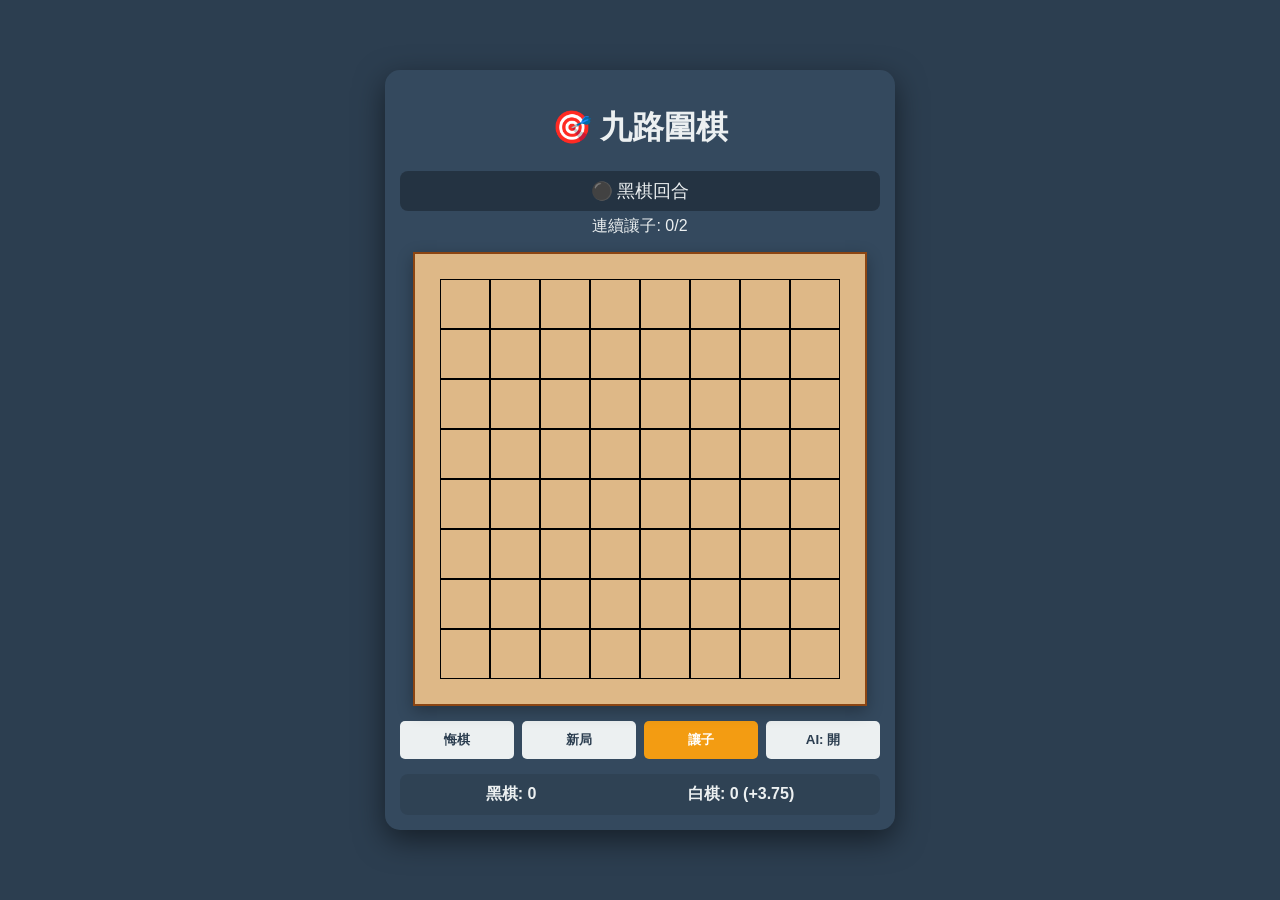
<file: index.html>
<!DOCTYPE html>
<html lang="zh-TW">
<head>
    <meta charset="UTF-8">
    <meta name="viewport" content="width=device-width, initial-scale=1.0">
    <title>1115079-FinalTerm</title>
    <link rel="stylesheet" href="style.css">
</head>
<body>
    <div class="game-container">
        <h1>🎯 九路圍棋</h1>
        <div class="status-box">
            <div class="status" id="status">⚫黑棋先手</div>
            <div id="passInfo">連續讓子: <span id="passCount">0</span>/2</div>
        </div>

        <div class="board-wrapper">
            <div id="board-grid" class="grid-layer"></div>
            <div id="board" class="piece-layer"></div>
        </div>

        <div class="controls">
            <button onclick="game.undoMove()" id="undoBtn">悔棋</button>
            <button onclick="newGame()">新局</button>
            <button class="pass-btn" onclick="game.pass()" id="passBtn">讓子</button>
            <button onclick="toggleAI()" id="aiBtn">AI: 開</button>
        </div>

        <div class="score">
            <div class="black-score">黑棋: <span id="blackScore">0</span></div>
            <div class="white-score">白棋: <span id="whiteScore">0</span> (+3.75)</div>
        </div>
    </div>
    <script src="script.js"></script>
</body>
</html>
</file>
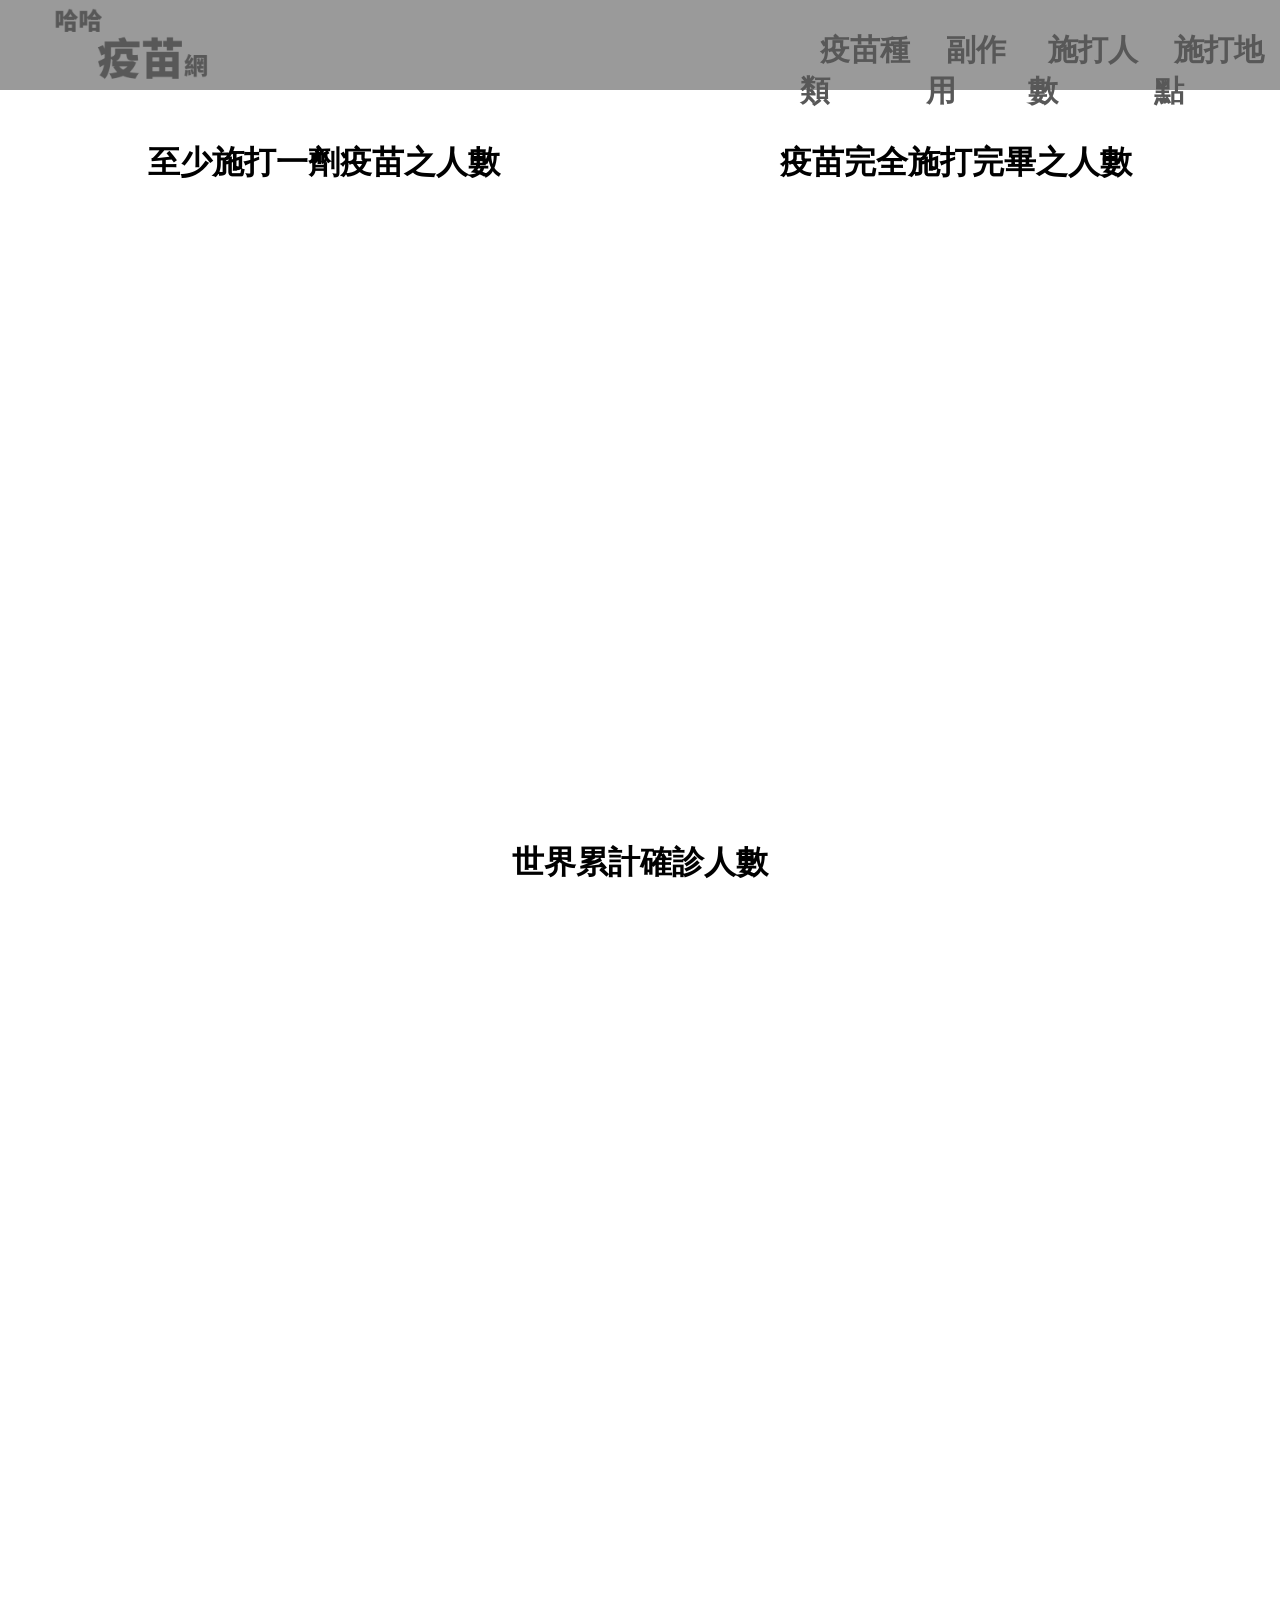
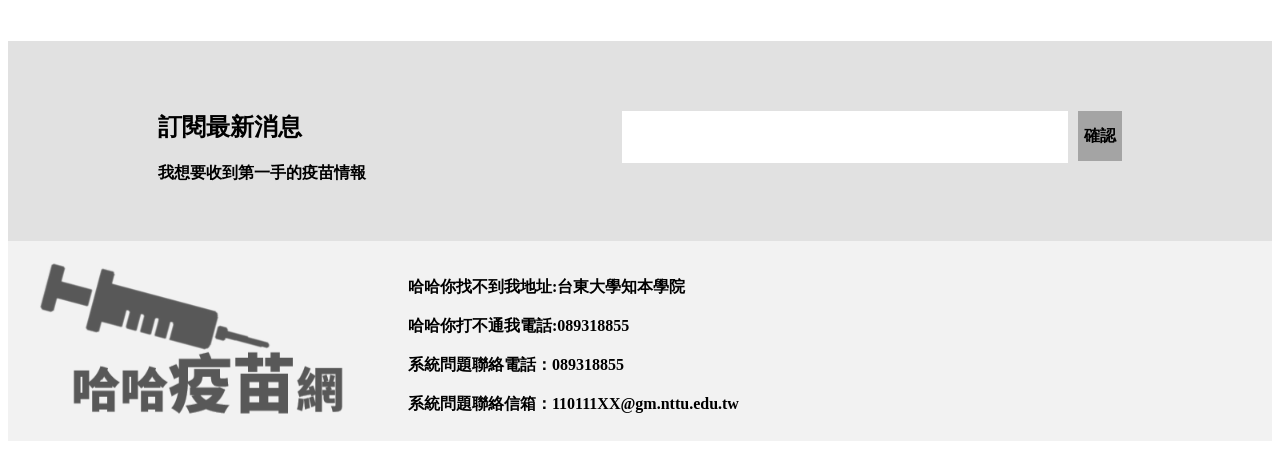
<file: amount.html>
<!DOCTYPE html>
<html lang="zh-Hant-TW">
	<head>
		<title>施打人數</title>
		<meta charset="utf-8">
		<link rel="icon" href="vaccine.ico" type="image/x-icon" />
		<script>
			function subscribe()
			{
				alert("已成功訂閱最新消息~");
			}
		</script>
		<style>
			.header
			{
				width:100%;
				height:90px;
				top:0;
				left:0;
				right:0;
				position:fixed;
  				z-index:1;
				background-color:#9A9A9A;
				display:flex;
				flex-direction:row;	 
			}
			.header img
			{
				margin-left:50px;
			}
			.button ul
			{
				font-size:30px;
				font-family: Microsoft JhengHei;
				font-weight:bold;
				list-style:none;
				margin-left:550px;
				display:flex;
				flex-direction: row;
			}
			.button a
			{
				color:#585858;
				text-decoration: none;
				margin-right:20px;
				margin-left:20px;	 
			}
			.button ul li a:hover
			{
				color:#FFE557; 
			}
			.container
			{
				width:100%;
				max-width: 1300px;
				height:700px;
				margin:auto;
				margin-top: 120px;
				display: flex;
				font-family: Microsoft JhengHei;
				font-weight:bold;
				text-align: center;
			}
			.one
			{
				width:100%;
				heigth:auto;
				flex-direction: row;
			}
			.many
			{
				width:100%;
				heigth:auto;
				flex-direction: row;
			}
			.container2
			{
				width:100%;
				max-width: 1300px;
				height:700px;
				margin:auto;
				font-family: Microsoft JhengHei;
				font-weight:bold;
				text-align: center;
			}
			.subscribe-container
			{
				width:100%;
				height:200px;
				margin-top:100px;
				background-color:#E1E1E1;
				position:relative;
				display: flex;
			}
			.subscribe-text
			{
				width:500px;
				height:100px;
				top:50px;
				left:150px;
				background-color:#E1E1E1;
				position:absolute;
			}
			.subscribe-text h2
			{
				font-family: Microsoft JhengHei;
				font-weight:bold;
				color:#000;
			}
			.subscribe-text p
			{
				font-family: Microsoft JhengHei;
				font-weight:bold;
				color:#000;
			}
			.subscribe-input
			{
				width:500px;
				height:50px;
				top:70px;
				right:150px;
				position:absolute;
				display:flex;
				flex-direction: row;
			}
			.subscribe-input input
			{
				width: 500px;
				height: 50px;
				font-family: Microsoft JhengHei;
				font-weight:bold;
				font-size: 25px;
				text-align: center;
				border:hidden;
			}
			.subscribe-js
			{
				width: 50px;
				height: 50px;
				line-height: 50px;
				text-align: center;
				color: #000;
				background-color:#A4A4A4;
				font-family: Microsoft JhengHei;
				font-weight:bold;
				margin-left: 10px;
				display: block;
				cursor: pointer;
				transition: all .3s linear;
			}
			.subscribe-js:hover
			{
    			background-color: #000;
    			color: #fff;
			}
			.subscribe-facebook
			{
				width:500px;
				height:35px;
				margin-left: 60%;
				margin-top: 9%;
				z-index: 2;
			}
			.subscribe-facebook iframe
			{
				width:500px;
				height:35px;
			}
			.footer
			{
				width:100%;
				height:200px;
				background-color:#F2F2F2;
				position:relative;
				display:flex;
				flex-direction:row;
			}
			.footer img
			{
				margin-top:20px;
				margin-left:20px;
			}
			.footer-text
			{
				width:800px;
				height:150px;
				top:20px;
				left:400px;
				background-color:#F2F2F2;
				position:absolute;			
			}
			.footer-text p
			{
				font-family: Microsoft JhengHei;
				font-weight:bold;
				color:#000;
			}
		</style>
	</head>

	<body>
	<div class="header">
		<a href="index.html">
			<img src="logo.png" alt="HTML5 Icon" width="auto" height="90px">
		</a>
		<div class="button">
			<ul>
				<li><a href="vaccine_type.html">疫苗種類</a></li>
				<li><a href="side_effects.html">副作用</a></li>
				<li><a href="amount.html">施打人數</a></li>
				<li><a href="location.html">施打地點</a></li>
			</ul>
		</div>
	</div>
	<div class="container">
		<div class="one">
			<h1>至少施打一劑疫苗之人數</h1>
			<iframe src="https://ourworldindata.org/grapher/people-vaccinated-covid?tab=map" 
					loading="lazy" 
					style="width: 100%; height: 600px; border: 0px none;">
			</iframe>
		</div>
		<div class="many">
			<h1>疫苗完全施打完畢之人數</h1>
			<iframe src="https://ourworldindata.org/grapher/people-fully-vaccinated-covid?tab=map&time=2021-12-04" 
					loading="lazy" 
					style="width: 100%; height: 600px; border: 0px none;">
			</iframe>
		</div>
	</div>
	<div class="container2">
		<h1>世界累計確診人數</h1>
		<iframe src="https://ourworldindata.org/explorers/coronavirus-data-explorer?
					tab=map&zoomToSelection=true&time=2021-12-04&facet=none&hideControls=true&Metric=Confirmed+cases&Interval=Cumulative&Relative+to+Population=false&Align+outbreaks=false&country=~OWID_WRL" 
				loading="lazy"
				style="width: 100%; height: 600px; border: 0px none;">
		</iframe>
	</div>
	<div class="subscribe-container">
		<div class="subscribe-text">
			<h2>訂閱最新消息</h2>
			<p>我想要收到第一手的疫苗情報</p>
		</div>
		<div class="subscribe-input">
			<input type="text" name="輸入你的信箱">
			<div class="subscribe-js" onclick="subscribe()">確認</div>
		</div>
		<div class="subscribe-facebook">
			<iframe src="https://www.facebook.com/plugins/like.php?
						 href=http%3A%2F%2Falgo.nttu.edu.tw%2F1101ITWWW%2F11011129%2Findex.html
						 &width=450&layout=standard&action=like&size=large&share=true&height=35&appId" 
					style="border:none;overflow:hidden" 
					scrolling="no" 
					frameborder="0" 
					allowfullscreen="true" 
					allow="autoplay; clipboard-write; encrypted-media; picture-in-picture; web-share">
			</iframe>
		</div>
	</div>
	<div class="footer">
		<img src="bottomlogo.png" alt="bottomlogo" width="auto" height="160px">
		<div class="footer-text">
			<p> 哈哈你找不到我地址:台東大學知本學院<br><br>
				哈哈你打不通我電話:089318855<br><br>
				系統問題聯絡電話：089318855<br><br>
				系統問題聯絡信箱：110111XX@gm.nttu.edu.tw
			</p>
		</div>
	</div>
	</body>
</html>
</file>
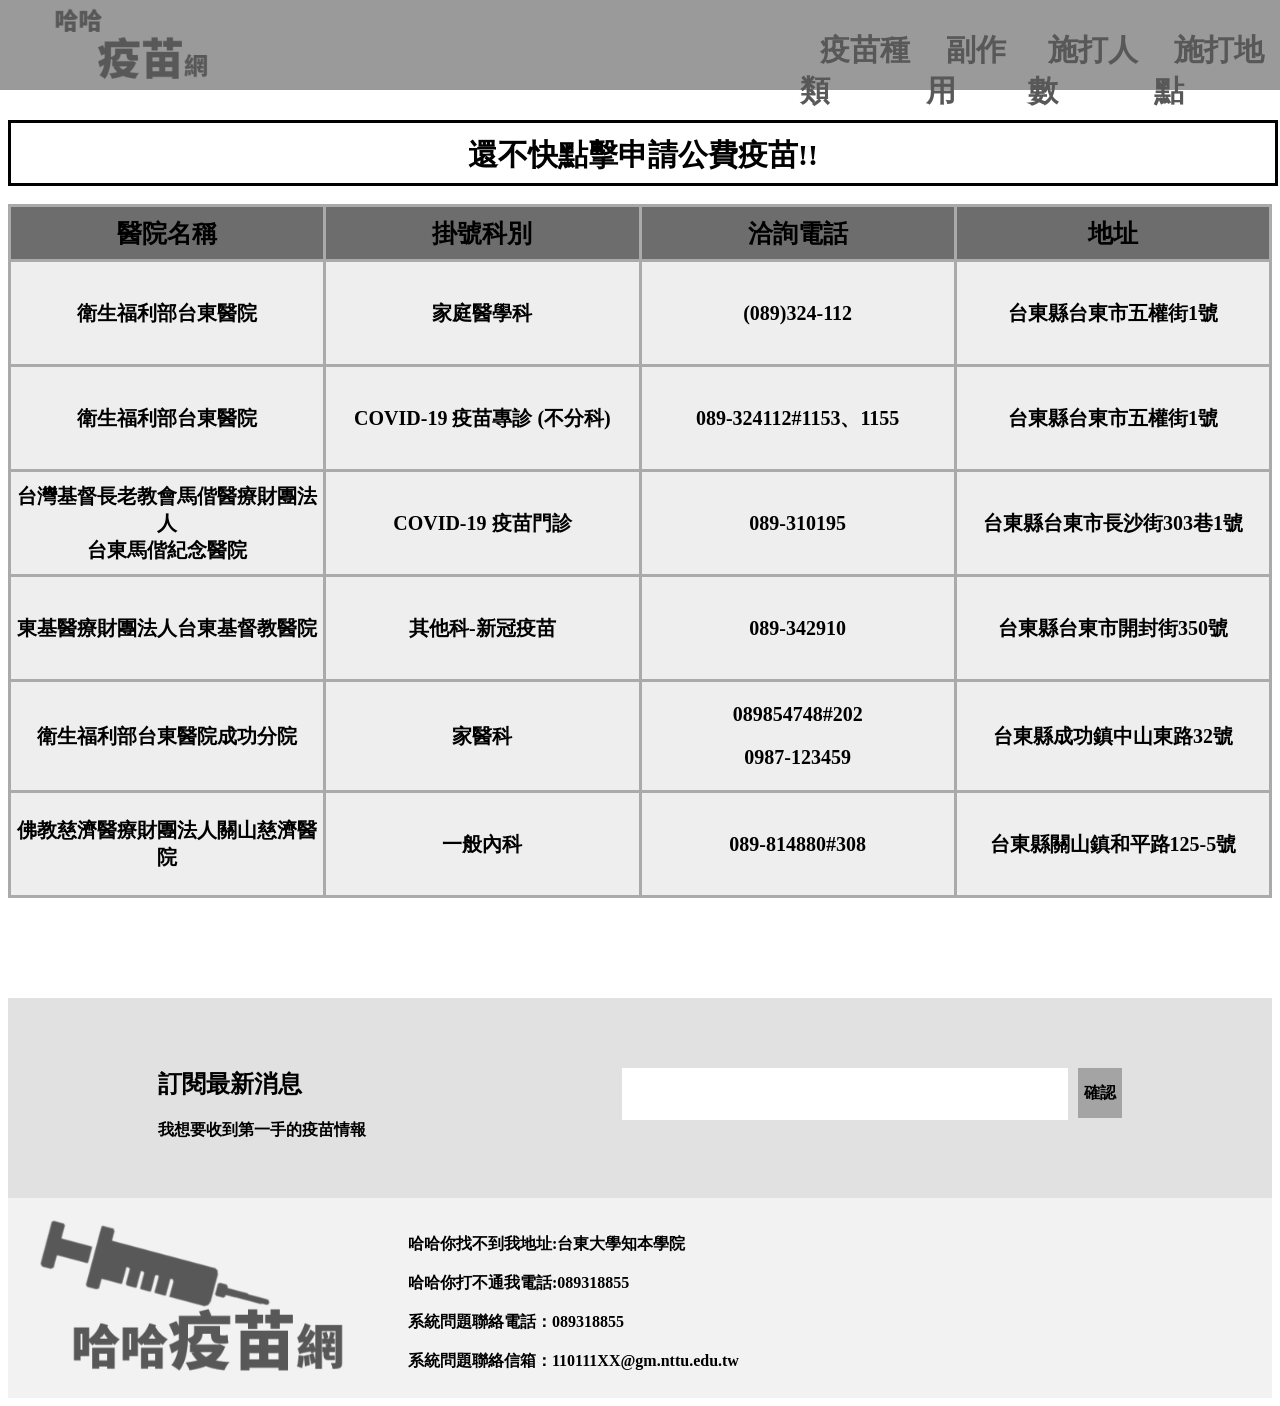
<file: location.html>
<!DOCTYPE html>
<html lang="zh-Hant-TW">
	<head>
		<title>施打地點</title>
		<meta charset="utf-8">
		<link rel="icon" href="vaccine.ico" type="image/x-icon" />
		<script>
			function subscribe()
			{
				alert("已成功訂閱最新消息~");
			}
		</script>
		<style>
			.header
			{
				width:100%;
				height:90px;
				top:0;
				left:0;
				right:0;
				position:fixed;
  				z-index:2;
				background-color:#9A9A9A;
				display:flex;
				flex-direction:row;	 
			}
			.header img
			{
				margin-left:50px;
			}
			.button ul
			{
				font-size:30px;
				font-family: Microsoft JhengHei;
				font-weight:bold;
				list-style:none;
				margin-left:550px;
				display:flex;
				flex-direction: row;
			}
			.button a
			{
				color:#585858;
				text-decoration: none;
				margin-right:20px;
				margin-left:20px;	 
			}
			.button ul li a:hover
			{
				color:#FFE557; 
			}
			.container
			{
				width:100%;
				max-width: 1350px;
				margin:auto;
				margin-top: 120px;
				align: center;
			}
			.go_vaccine
			{
				width: 100%;
				height: 60px;
				display: block;
				text-align: center;
				cursor: pointer;
				color: #000;
				background-color: transparent;
				border: 3px solid #000;
				position: relative;
				transition: all .3s linear;
				line-height: 3px;
			}
			.go_vaccine p
			{
				font-size: 30px;
				font-family: Microsoft JhengHei;
				font-weight:bold;
			}
			.go_vaccine > p
			{
				position: relative;
				z-index: 1;
			}
			.go_vaccine::before
			{
				width: 0%;
				height: 100%;
				top: 0;
				left: 0;
				transition: all .3s ease;
				background-color: #000;
				content: "";
				display: block;
				position: absolute;
			}
			.go_vaccine:hover
			{
				color: #fff;
			}
			.go_vaccine:hover::before
			{
				width: 100%;
			}
			a
			{
				text-decoration: none;
			}
			table.table 
			{
				width: 100%;
				height: 600px;
				background-color: #EEEEEE;
				font-family: Microsoft JhengHei;
				font-weight:bold;
				text-align: left;
				font-size:20px;
				border-collapse: collapse;
			}
			table.table th
			{
				width:250px;
				height:50px;
				font-size:25px;
				text-align: center;
				border: 3px solid #AAAAAA;
				background-color: #6D6D6D;
			}
			table.table td
			{
				height:100px;
				border: 3px solid #AAAAAA;
				text-align: center;
			}
			table.table td a
			{
				color:black; 
			}
			table.table td a:hover
			{
				color:#B0B0B0; 
			}
			.subscribe-container
			{
				width:100%;
				height:200px;
				margin-top:100px;
				background-color:#E1E1E1;
				position:relative;
				display: flex;
			}
			.subscribe-text
			{
				width:500px;
				height:100px;
				top:50px;
				left:150px;
				background-color:#E1E1E1;
				position:absolute;
			}
			.subscribe-text h2
			{
				font-family: Microsoft JhengHei;
				font-weight:bold;
				color:#000;
			}
			.subscribe-text p
			{
				font-family: Microsoft JhengHei;
				font-weight:bold;
				color:#000;
			}
			.subscribe-input
			{
				width:500px;
				height:50px;
				top:70px;
				right:150px;
				position:absolute;
				display:flex;
				flex-direction: row;
			}
			.subscribe-input input
			{
				width: 500px;
				height: 50px;
				font-family: Microsoft JhengHei;
				font-weight:bold;
				font-size: 25px;
				text-align: center;
				border:hidden;
			}
			.subscribe-js
			{
				width: 50px;
				height: 50px;
				line-height: 50px;
				text-align: center;
				color: #000;
				background-color:#A4A4A4;
				font-family: Microsoft JhengHei;
				font-weight:bold;
				margin-left: 10px;
				display: block;
				cursor: pointer;
				transition: all .3s linear;
			}
			.subscribe-js:hover
			{
    			background-color: #000;
    			color: #fff;
			}
			.subscribe-facebook
			{
				width:500px;
				height:35px;
				margin-left: 60%;
				margin-top: 9%;
				z-index: 2;
			}
			.subscribe-facebook iframe
			{
				width:500px;
				height:35px;
			}
			.footer
			{
				width:100%;
				height:200px;
				background-color:#F2F2F2;
				position:relative;
				display:flex;
				flex-direction:row;
			}
			.footer img
			{
				margin-top:20px;
				margin-left:20px;
			}
			.footer-text
			{
				width:800px;
				height:150px;
				top:20px;
				left:400px;
				background-color:#F2F2F2;
				position:absolute;			
			}
			.footer-text p
			{
				font-family: Microsoft JhengHei;
				font-weight:bold;
				color:#000;
			}
		</style>
	</head>
	<body>
	<div class="header">
		<a href="index.html">
			<img src="logo.png" alt="HTML5 Icon" width="auto" height="90px">
		</a>
		<div class="button">
			<ul>
				<li><a href="vaccine_type.html">疫苗種類</a></li>
				<li><a href="side_effects.html">副作用</a></li>
				<li><a href="amount.html">施打人數</a></li>
				<li><a href="location.html">施打地點</a></li>
			</ul>
		</div>
	</div>
	<div class="container">
		<a href="https://1922.gov.tw/" target="_blank">
			<div class="go_vaccine">
				<p>還不快點擊申請公費疫苗!!</p>
			</div>
		</a>
		<br>
		<table class="table" align="center">
			<thead>
				<tr>
					<th>醫院名稱</th>
					<th>掛號科別</th>
					<th>洽詢電話</th>
					<th>地址</th>
				</tr>
			</thead>
			<tbody>
				<tr>
					<td><a href="https://www.tait.mohw.gov.tw/" target="_blank">衛生福利部台東醫院</a></td>
					<td>
						<table>
							<tbody>
								<tr>
									<p>家庭醫學科</p>
								</tr>
							</tbody>
						</table>
					</td>
					<td>(089)324-112</td>
					<td>台東縣台東市五權街1號</td>
				</tr>
				<tr>
					<td><a href="https://www.tait.mohw.gov.tw/" target="_blank">衛生福利部台東醫院</a></td>
					<td>COVID-19 疫苗專診 (不分科)</td>
					<td>089-324112#1153、1155</td>
					<td>台東縣台東市五權街1號</td>
				</tr>
				<tr>
					<td>
						<a href="http://ttw3.mmh.org.tw/" target="_blank">台灣基督長老教會馬偕醫療財團法人<br>
							台東馬偕紀念醫院</a>
					</td>
					<td>COVID-19 疫苗門診</td>
					<td>089-310195</td>
					<td>台東縣台東市長沙街303巷1號</td>
				</tr>
				<tr>
					<td><a href="https://www.tch.org.tw/TchWeb/" target="_blank">東基醫療財團法人台東基督教醫院</a></td>
					<td>其他科-新冠疫苗</td>
					<td>
						<table>
							<tbody>
								<tr>
									<p>089-342910</p>
								</tr>
							</tbody>
						</table>
					</td>
				<td>台東縣台東市開封街350號</td>
				</tr>
				<tr>
					<td><a href="https://www.tait.mohw.gov.tw/ck/index.php" target="_blank">衛生福利部台東醫院成功分院</a></td>
					<td>家醫科</td>
					<td>
						<table>
							<tbody>
								<tr>
									<p>089854748#202</p>
									<p>0987-123459</p>
								</tr>
							</tbody>
						</table>
					</td>
					<td>台東縣成功鎮中山東路32號</td>
				</tr>
				<tr>
					<td><a href="http://kuanshan.tzuchi.com.tw/" target="_blank">佛教慈濟醫療財團法人關山慈濟醫院</a></td>
					<td>一般內科</td>
					<td>089-814880#308</td>
					<td>台東縣關山鎮和平路125-5號</td>
				</tr>
			</tbody>
		</table>
	</div>		
	<div class="subscribe-container">
		<div class="subscribe-text">
			<h2>訂閱最新消息</h2>
			<p>我想要收到第一手的疫苗情報</p>
		</div>
		<div class="subscribe-input">
			<input type="text" name="輸入你的信箱" >
			<div class="subscribe-js" onclick="subscribe()">確認</div>
		</div>
		<div class="subscribe-facebook">
			<iframe src="https://www.facebook.com/plugins/like.php?
						 href=http%3A%2F%2Falgo.nttu.edu.tw%2F1101ITWWW%2F11011129%2Findex.html
						 &width=450&layout=standard&action=like&size=large&share=true&height=35&appId" 
					style="border:none;overflow:hidden" 
					scrolling="no" 
					frameborder="0" 
					allowfullscreen="true" 
					allow="autoplay; clipboard-write; encrypted-media; picture-in-picture; web-share">
			</iframe>
		</div>
	</div>
	<div class="footer">
		<img src="bottomlogo.png" alt="bottomlogo" width="auto" height="160px">
		<div class="footer-text">
			<p> 哈哈你找不到我地址:台東大學知本學院<br><br>
				哈哈你打不通我電話:089318855<br><br>
				系統問題聯絡電話：089318855<br><br>
				系統問題聯絡信箱：110111XX@gm.nttu.edu.tw
			</p>
		</div>
	</div>
	</body>
</html>
</file>
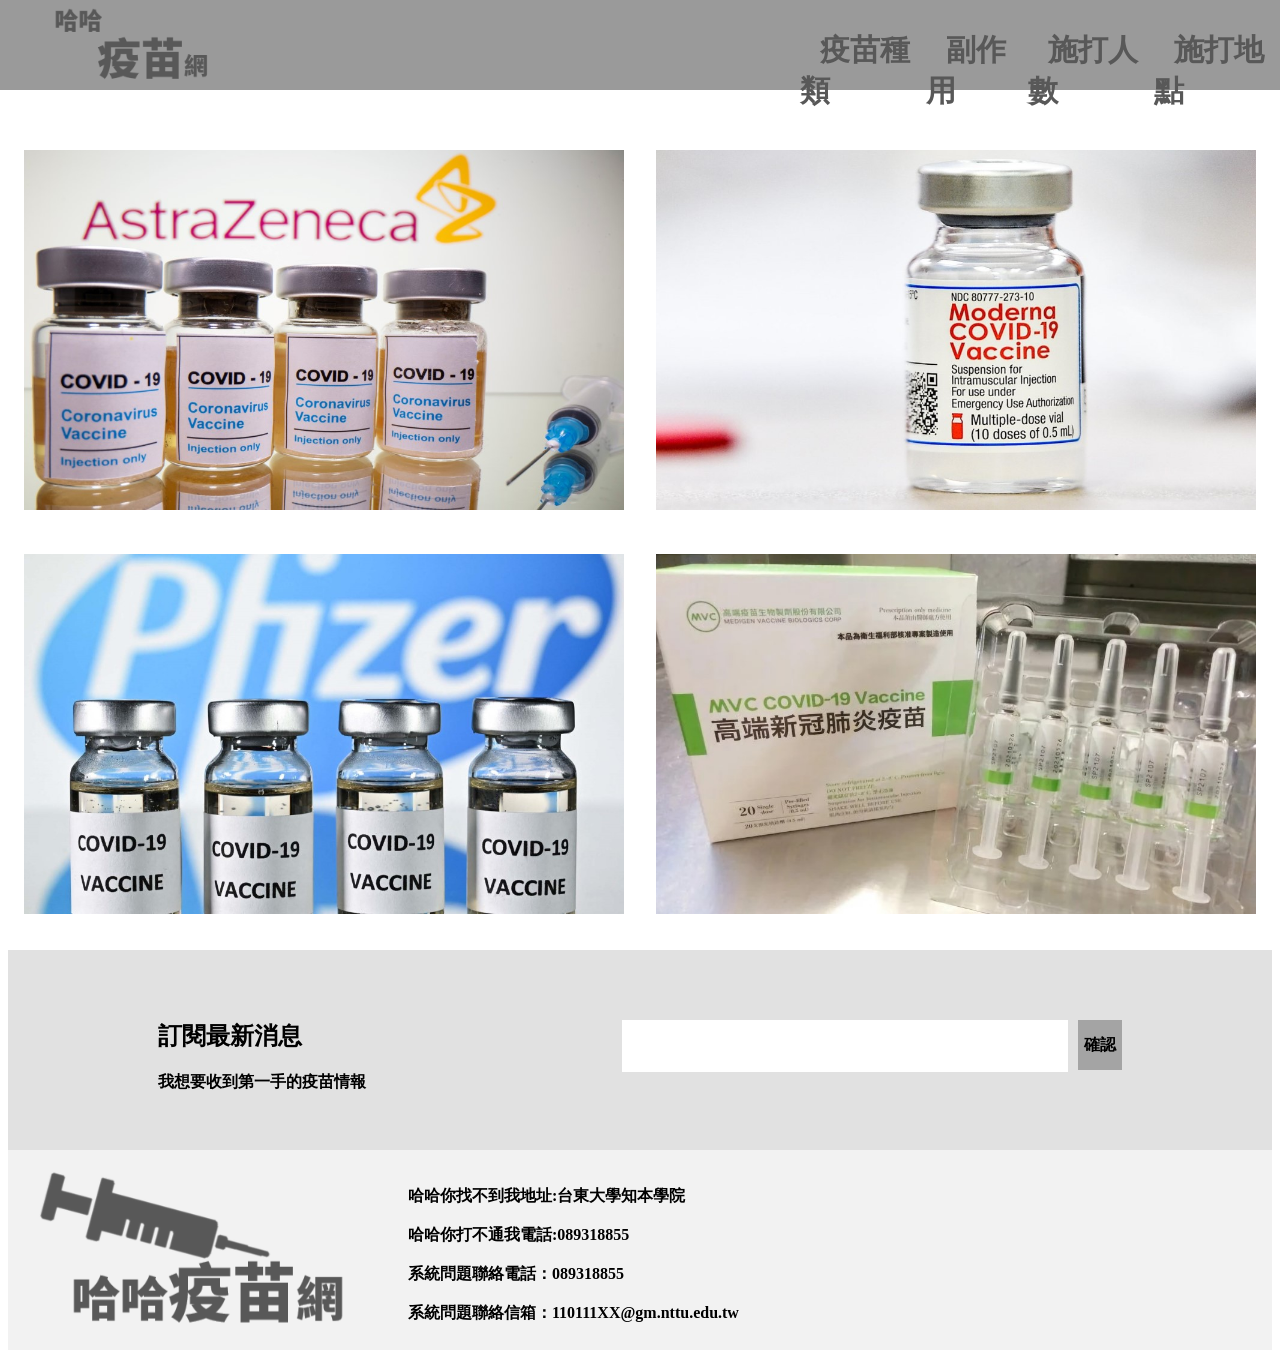
<file: side_effects.html>
<!DOCTYPE html>
<html lang="zh-Hant-TW">
	<head>
		<title>副作用</title>
		<meta charset="utf-8">
		<link rel="icon" href="vaccine.ico" type="image/x-icon" />
		<script>
			function subscribe()
			{
				alert("已成功訂閱最新消息~");
			}
		</script>
		<style>
			.header
			{
				width:100%;
				height:90px;
				top:0;
				left:0;
				right:0;
				position:fixed;
  				z-index:1;
				background-color:#9A9A9A;
				display:flex;
				flex-direction:row;	 
			}
			.header img
			{
				margin-left:50px;
			}
			.button ul
			{
				font-size:30px;
				font-family: Microsoft JhengHei;
				font-weight:bold;
				list-style:none;
				margin-left:550px;
				display:flex;
				flex-direction: row;
			}
			.button a
			{
				color:#585858;
				text-decoration: none;
				margin-right:20px;
				margin-left:20px;	 
			}
			.button ul li a:hover
			{
				color:#FFE557; 
			}
			.container
			{
				width:100%;
				max-width: 1300px;
				height:700px;
				margin:auto;
				margin-top: 150px;
				display: flex;
			}
			.picture1
			{
				width:600px;
				height:800px;
				font-family: Microsoft JhengHei;
				font-weight:bold;
				margin:auto;
				overflow: hidden;
			}
			.picture1 img
			{
				margin-bottom: 40px;
			}
			.picture1 a img:hover
			{
				transform: scale(1.1);
				transition: all 0.5s ease-out;
			}
			.picture2
			{
				width:600px;
				height:800px;
				font-family: Microsoft JhengHei;
				font-weight:bold;
				margin:auto;
				overflow: hidden;
			}
			.picture2 img
			{
				margin-bottom: 40px;
			}
			.picture2 a img:hover
			{
				transform: scale(1.1);
				transition: all 0.5s ease-out;
			}
			.subscribe-container
			{
				width:100%;
				height:200px;
				margin-top:100px;
				background-color:#E1E1E1;
				position:relative;
				display: flex;
			}
			.subscribe-text
			{
				width:500px;
				height:100px;
				top:50px;
				left:150px;
				background-color:#E1E1E1;
				position:absolute;
			}
			.subscribe-text h2
			{
				font-family: Microsoft JhengHei;
				font-weight:bold;
				color:#000;
			}
			.subscribe-text p
			{
				font-family: Microsoft JhengHei;
				font-weight:bold;
				color:#000;
			}
			.subscribe-input
			{
				width:500px;
				height:50px;
				top:70px;
				right:150px;
				position:absolute;
				display:flex;
				flex-direction: row;
			}
			.subscribe-input input
			{
				width: 500px;
				height: 50px;
				font-family: Microsoft JhengHei;
				font-weight:bold;
				font-size: 25px;
				text-align: center;
				border:hidden;
			}
			.subscribe-js
			{
				width: 50px;
				height: 50px;
				line-height: 50px;
				text-align: center;
				color: #000;
				background-color:#A4A4A4;
				font-family: Microsoft JhengHei;
				font-weight:bold;
				margin-left: 10px;
				display: block;
				cursor: pointer;
				transition: all .3s linear;
			}
			.subscribe-js:hover
			{
    			background-color: #000;
    			color: #fff;
			}
			.subscribe-facebook
			{
				width:500px;
				height:35px;
				margin-left: 60%;
				margin-top: 9%;
				z-index: 2;
			}
			.subscribe-facebook iframe
			{
				width:500px;
				height:35px;
			}
			.footer
			{
				width:100%;
				height:200px;
				background-color:#F2F2F2;
				position:relative;
				display:flex;
				flex-direction:row;
			}
			.footer img
			{
				margin-top:20px;
				margin-left:20px;
			}
			.footer-text
			{
				width:800px;
				height:150px;
				top:20px;
				left:400px;
				background-color:#F2F2F2;
				position:absolute;			
			}
			.footer-text p
			{
				font-family: Microsoft JhengHei;
				font-weight:bold;
				color:#000;
			}
		</style>
	</head>

	<body>
	<div class="header">
		<a href="index.html">
			<img src="logo.png" alt="HTML5 Icon" width="auto" height="90px">
		</a>
		<div class="button">
			<ul>
				<li><a href="vaccine_type.html">疫苗種類</a></li>
				<li><a href="side_effects.html">副作用</a></li>
				<li><a href="amount.html">施打人數</a></li>
				<li><a href="location.html">施打地點</a></li>
			</ul>
		</div>
	</div>
	<div class="container">
		<div class="picture1">
			<a href="AZ.pdf" target="_blank">
				<img src="astra.jpg" alt="Astra" width="100%" height="auto;">
			</a>
			<a href="BNT.pdf" target="_blank">
				<img src="bnt.jpg" alt="BNT" width="100%" height="auto;">
			</a>
		</div>
		<div class="picture2">
			<a href="MODERNA.pdf" target="_blank">
				<img src="moderna.jpg" alt="moderna" width="100%" height="auto;">
			</a>	
			<a href="MVC.pdf" target="_blank"> 
				<img src="mvc.jpg" alt="mvc" width="100%" height="auto;">
			</a>
		</div>
	</div>
	<div class="subscribe-container">
		<div class="subscribe-text">
			<h2>訂閱最新消息</h2>
			<p>我想要收到第一手的疫苗情報</p>
		</div>
		<div class="subscribe-input">
			<input type="text" name="輸入你的信箱">
			<div class="subscribe-js" onclick="subscribe()">確認</div>
		</div>
		<div class="subscribe-facebook">
			<iframe src="https://www.facebook.com/plugins/like.php?
						 href=http%3A%2F%2Falgo.nttu.edu.tw%2F1101ITWWW%2F11011129%2Findex.html
						 &width=450&layout=standard&action=like&size=large&share=true&height=35&appId" 
					style="border:none;overflow:hidden" 
					scrolling="no" 
					frameborder="0" 
					allowfullscreen="true" 
					allow="autoplay; clipboard-write; encrypted-media; picture-in-picture; web-share">
			</iframe>
		</div>
	</div>
	<div class="footer">
		<img src="bottomlogo.png" alt="bottomlogo" width="auto" height="160px">
		<div class="footer-text">
			<p> 哈哈你找不到我地址:台東大學知本學院<br><br>
				哈哈你打不通我電話:089318855<br><br>
				系統問題聯絡電話：089318855<br><br>
				系統問題聯絡信箱：110111XX@gm.nttu.edu.tw
			</p>
		</div>
	</div>
	</body>
</html>
</file>
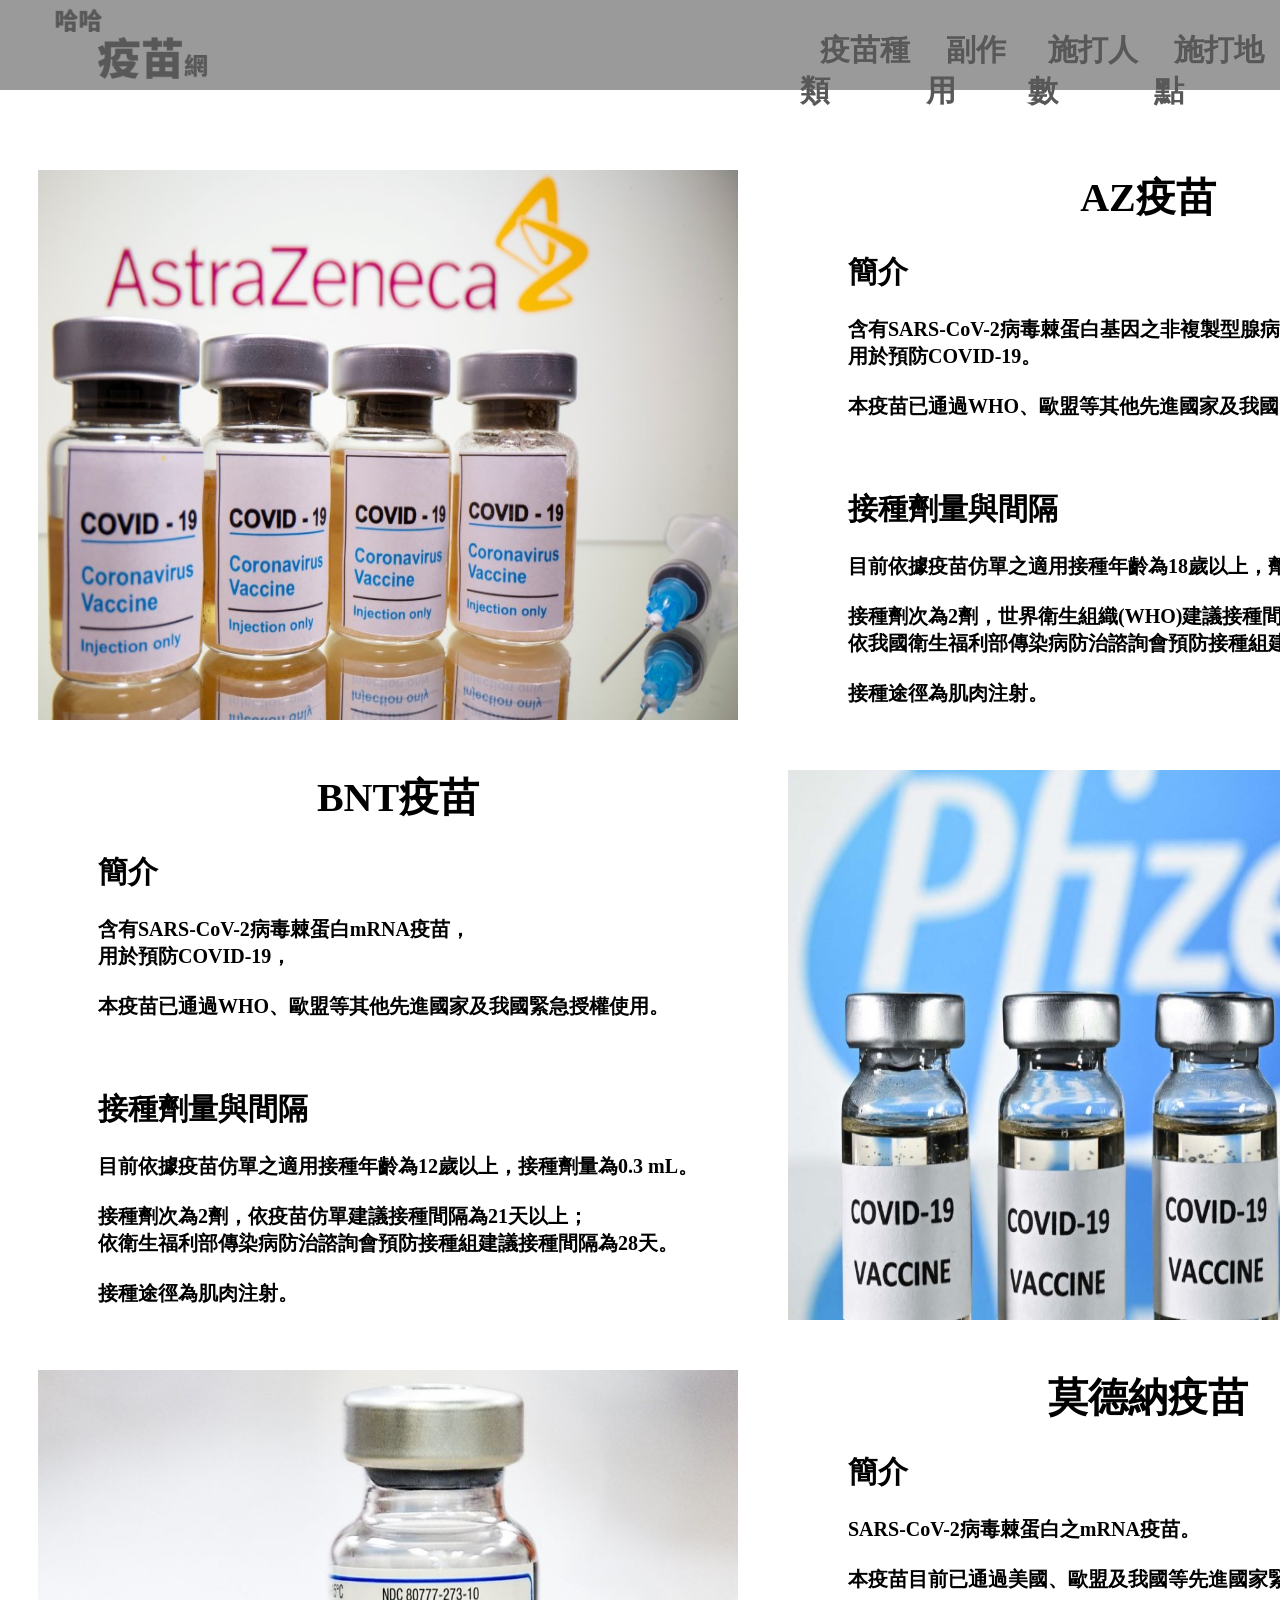
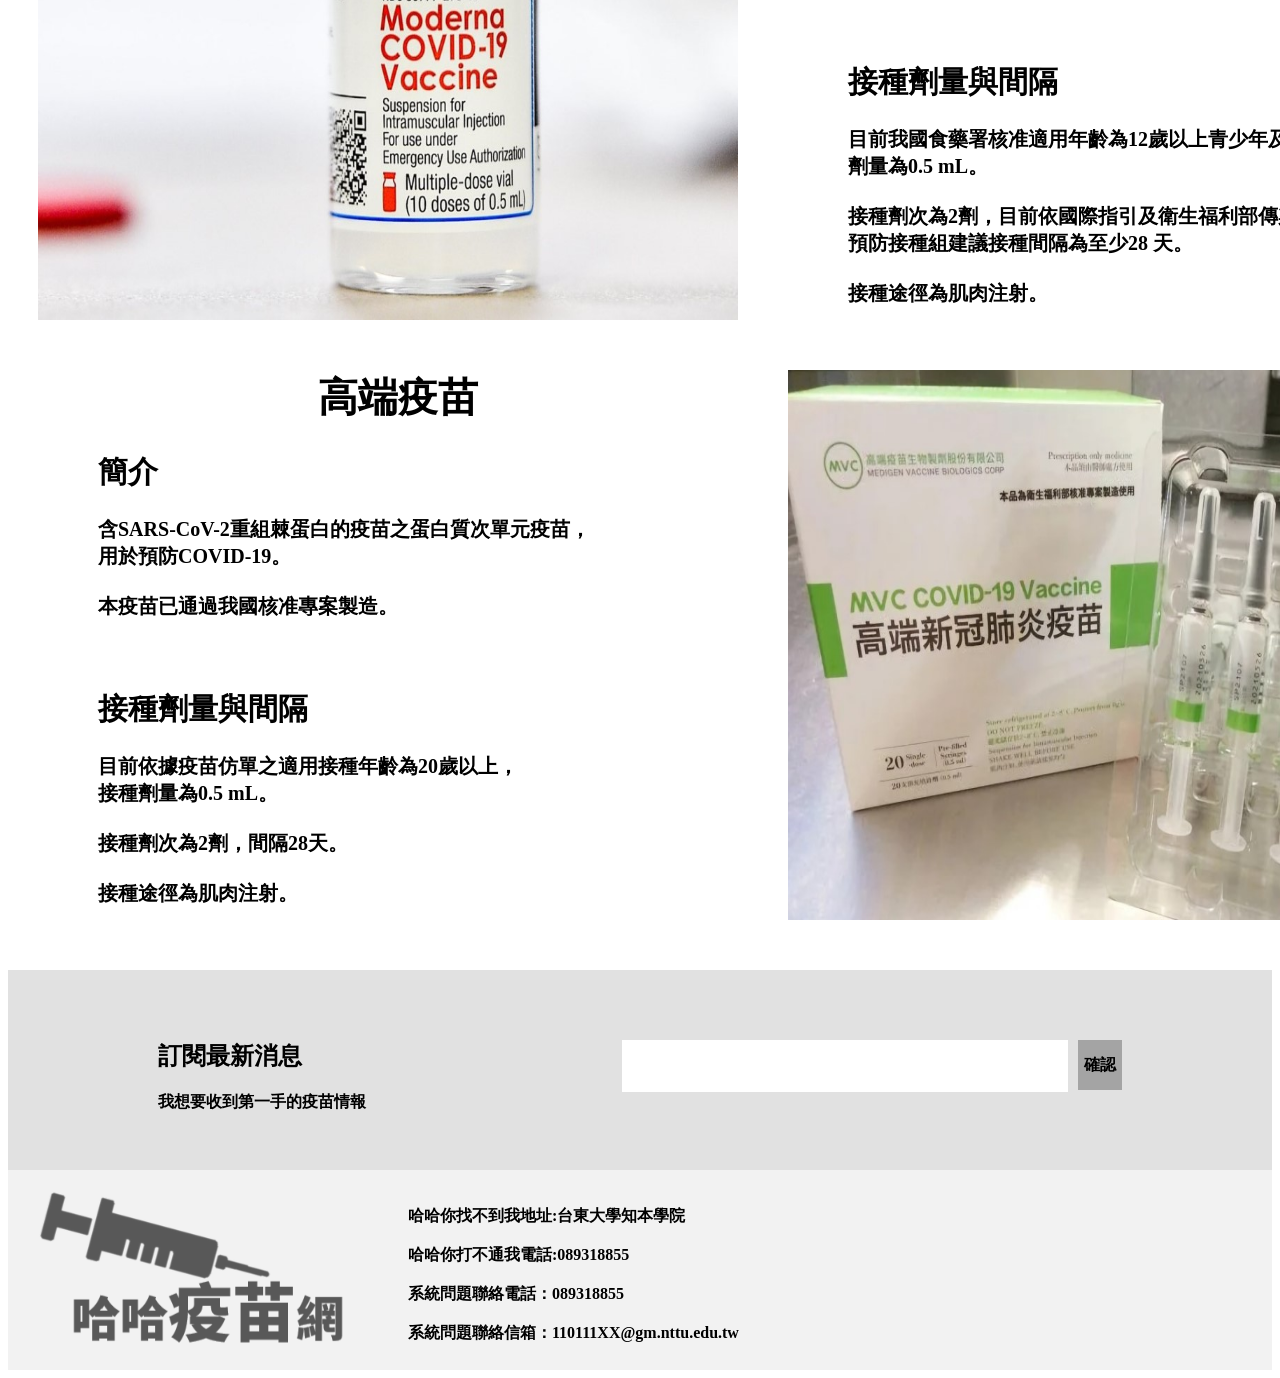
<file: vaccine_type.html>
<!DOCTYPE html>
<html lang="zh-Hant-TW">
	<head>
		<title>疫苗種類</title>
		<meta charset="utf-8">
		<link rel="icon" href="vaccine.ico" type="image/x-icon" />
		<script>
			function subscribe()
			{
				alert("已成功訂閱最新消息~");
			}
		</script>
		<style>
			.header
			{
				width:100%;
				height:90px;
				top:0;
				left:0;
				right:0;
				position:fixed;
  				z-index:1;
				background-color:#9A9A9A;
				display:flex;
				flex-direction:row;	 
			}
			.header img
			{
				margin-left:50px;
			}
			.button ul
			{
				font-size:30px;
				font-family: Microsoft JhengHei;
				font-weight:bold;
				list-style:none;
				margin-left:550px;
				display:flex;
				flex-direction: row;
			}
			.button a
			{
				color:#585858;
				text-decoration: none;
				margin-right:20px;
				margin-left:20px;	 
			}
			.button ul li a:hover
			{
				color:#FFE557; 
			}
			.container
			{
				width:100%;
				max-width: 1500px;
				height:2350px;
				margin:auto;
				margin-top: 120px;
				display:flex;
				flex-direction:row;
			}
			.content_1
			{
				width:450px;
				height:1220px;
				font-family: Microsoft JhengHei;
				font-weight:bold;
				margin-left: 30px;
			}
			.content_2
			{
				width:450px;
				height:1220px;
				font-family: Microsoft JhengHei;
				font-weight:bold;
				margin-left: 300px;
			}		
			.img
			{
				width:700px;
				height:550px;
				margin-top:50px;
				margin-bottom: 30px;
			}
			.text
			{
				width:600px;
				height:550px;
				margin-top:50px;
				margin-left: 60px;
				margin-bottom: 30px;
			}			
			.text h1
			{
				text-align: center;
				font-size: 40px;
			}
			.text  p
			{
				font-family: Microsoft JhengHei;
				font-weight:bold;
				font-size: 20px;
				margin-top: 10px;
			}	
			.text strong
			{
				font-size: 30px;
			}
			.subscribe-container
			{
				width:100%;
				height:200px;
				margin-top:100px;
				background-color:#E1E1E1;
				position:relative;
				display: flex;
			}
			.subscribe-text
			{
				width:500px;
				height:100px;
				top:50px;
				left:150px;
				background-color:#E1E1E1;
				position:absolute;
			}
			.subscribe-text h2
			{
				font-family: Microsoft JhengHei;
				font-weight:bold;
				color:#000;
			}
			.subscribe-text p
			{
				font-family: Microsoft JhengHei;
				font-weight:bold;
				color:#000;
			}
			.subscribe-input
			{
				width:500px;
				height:50px;
				top:70px;
				right:150px;
				position:absolute;
				display:flex;
				flex-direction: row;
			}
			.subscribe-input input
			{
				width: 500px;
				height: 50px;
				font-family: Microsoft JhengHei;
				font-weight:bold;
				font-size: 25px;
				text-align: center;
				border:hidden;
			}
			.subscribe-js
			{
				width: 50px;
				height: 50px;
				line-height: 50px;
				text-align: center;
				color: #000;
				background-color:#A4A4A4;
				font-family: Microsoft JhengHei;
				font-weight:bold;
				margin-left: 10px;
				display: block;
				cursor: pointer;
				transition: all .3s linear;
			}
			.subscribe-js:hover
			{
    			background-color: #000;
    			color: #fff;
			}
			.subscribe-facebook
			{
				width:500px;
				height:35px;
				margin-left: 60%;
				margin-top: 9%;
				z-index: 2;
			}
			.subscribe-facebook iframe
			{
				width:500px;
				height:35px;
			}
			.footer
			{
				width:100%;
				height:200px;
				background-color:#F2F2F2;
				position:relative;
				display:flex;
				flex-direction:row;
			}
			.footer img
			{
				margin-top:20px;
				margin-left:20px;
			}
			.footer-text
			{
				width:800px;
				height:150px;
				top:20px;
				left:400px;
				background-color:#F2F2F2;
				position:absolute;			
			}
			.footer-text p
			{
				font-family: Microsoft JhengHei;
				font-weight:bold;
				color:#000;
			}
		</style>
	</head>

	<body>
	<div class="header">
		<a href="index.html">
			<img src="logo.png" alt="HTML5 Icon" width="auto" height="90px">
		</a>
		<div class="button">
			<ul>
				<li><a href="vaccine_type.html">疫苗種類</a></li>
				<li><a href="side_effects.html">副作用</a></li>
				<li><a href="amount.html">施打人數</a></li>
				<li><a href="location.html">施打地點</a></li>
			</ul>
		</div>
	</div>
	<div class="container">
		<div class="content_1">
			<div class="img">
				<img src="astra.jpg" alt="Astra" width="700px" height="550px;">
			</div>
			<div class="text">
				<h1>BNT疫苗</h1>
				<p>
					<strong>簡介</strong><br><br>
					含有SARS-CoV-2病毒棘蛋白mRNA疫苗，<br>
					用於預防COVID-19，<br><br>
					本疫苗已通過WHO、歐盟等其他先進國家及我國緊急授權使用。<br><br><br><br>
					<strong>接種劑量與間隔</strong><br><br>
					目前依據疫苗仿單之適用接種年齡為12歲以上，接種劑量為0.3 mL。<br><br>
					接種劑次為2劑，依疫苗仿單建議接種間隔為21天以上；<br>
					依衛生福利部傳染病防治諮詢會預防接種組建議接種間隔為28天。<br><br>
					接種途徑為肌肉注射。<br>
				</p>
				
			</div>
			<div class="img">
				<img src="moderna.jpg" alt="moderna" width="700px" height="550px;">
			</div>
			<div class="text">
				<h1>高端疫苗</h1>
				<p>
					<strong>簡介</strong><br><br>
					含SARS-CoV-2重組棘蛋白的疫苗之蛋白質次單元疫苗，<br>
					用於預防COVID-19。<br><br>
					本疫苗已通過我國核准專案製造。<br><br><br><br>
					<strong>接種劑量與間隔</strong><br><br>
					目前依據疫苗仿單之適用接種年齡為20歲以上，<br>接種劑量為0.5 mL。<br><br>
					接種劑次為2劑，間隔28天。<br><br>
					接種途徑為肌肉注射。<br>
					
				</p>
			</div>
		</div>
		<div class="content_2">
			<div class="text">
				<h1>AZ疫苗</h1>
				<p>	
					<strong>簡介</strong><br><br>
					含有SARS-CoV-2病毒棘蛋白基因之非複製型腺病毒載體疫苗，<br>
					用於預防COVID-19。<br><br>
					本疫苗已通過WHO、歐盟等其他先進國家及我國緊急授權使用。<br><br><br><br>
					<strong>接種劑量與間隔</strong><br><br>
					目前依據疫苗仿單之適用接種年齡為18歲以上，劑量為0.5 mL。<br><br>
					接種劑次為2劑，世界衛生組織(WHO)建議接種間隔為8至12週；<br>
					依我國衛生福利部傳染病防治諮詢會預防接種組建議為8週以上。<br><br>
					接種途徑為肌肉注射。
				</p>
				
			</div>
			<div class="img">
				<img src="bnt.jpg" alt="BNT" width="700px" height="550px;">
			</div>
			<div class="text">
				<h1>莫德納疫苗</h1>
				<p>
					<strong>簡介</strong><br><br>
					SARS-CoV-2病毒棘蛋白之mRNA疫苗。<br><br>
					本疫苗目前已通過美國、歐盟及我國等先進國家緊急授權使用。<br><br><br><br>
					<strong>接種劑量與間隔</strong><br><br>
					目前我國食藥署核准適用年齡為12歲以上青少年及成人，<br>
					劑量為0.5 mL。<br><br>
					接種劑次為2劑，目前依國際指引及衛生福利部傳染病防治諮詢會<br>
					預防接種組建議接種間隔為至少28 天。<br><br>
					接種途徑為肌肉注射。
				</p>
			</div>
			<div class="img">
				<img src="mvc.jpg" alt="mvc" width="700px" height="550px;">
			</div>
		</div>
	</div>
	<div class="subscribe-container">
		<div class="subscribe-text">
			<h2>訂閱最新消息</h2>
			<p>我想要收到第一手的疫苗情報</p>
		</div>
		<div class="subscribe-input">
			<input type="text" name="輸入你的信箱">
			<div class="subscribe-js" onclick="subscribe()">確認</div>
		</div>
		<div class="subscribe-facebook">
			<iframe src="https://www.facebook.com/plugins/like.php?
						 href=http%3A%2F%2Falgo.nttu.edu.tw%2F1101ITWWW%2F11011129%2Findex.html
						 &width=450&layout=standard&action=like&size=large&share=true&height=35&appId" 
					style="border:none;overflow:hidden" 
					scrolling="no" 
					frameborder="0" 
					allowfullscreen="true" 
					allow="autoplay; clipboard-write; encrypted-media; picture-in-picture; web-share">
			</iframe>
		</div>
	</div>
	<div class="footer">
		<img src="bottomlogo.png" alt="bottomlogo" width="auto" height="160px">
		<div class="footer-text">
			<p> 哈哈你找不到我地址:台東大學知本學院<br><br>
				哈哈你打不通我電話:089318855<br><br>
				系統問題聯絡電話：089318855<br><br>
				系統問題聯絡信箱：110111XX@gm.nttu.edu.tw
			</p>
		</div>
	</div>

	</body>
</html>
</file>
<file: style.css>
/* 基本重置 */
body {
    font-family: 'PingFang TC', 'Microsoft JhengHei', sans-serif;
    background: #2c3e50;
    display: flex;
    justify-content: center;
    align-items: center;
    min-height: 100vh;
    margin: 0;
    color: #ecf0f1;
    padding: 10px;
    box-sizing: border-box;
}

.game-container {
    text-align: center;
    background: #34495e;
    padding: 15px;
    border-radius: 15px;
    box-shadow: 0 10px 30px rgba(0,0,0,0.5);
    width: 100%;
    max-width: 480px; /* 電腦端最大寬度 */
}

.status-box {
    margin-bottom: 15px;
}

.status {
    font-size: 1.1em;
    padding: 8px;
    background: rgba(0,0,0,0.3);
    border-radius: 8px;
    margin-bottom: 5px;
}

/* 核心棋盤自適應：寬度隨螢幕縮放 */
.board-wrapper {
    position: relative;
    width: 92vw; /* 手機端佔寬度 92% */
    height: 92vw;
    max-width: 450px; /* 電腦端最大 450px */
    max-height: 450px;
    background: #deb887;
    margin: 15px auto;
    border: 2px solid #8b4513;
    box-shadow: 0 5px 15px rgba(0,0,0,0.3);
}

/* 網格層使用百分比定位 */
.grid-layer {
    position: absolute;
    top: 5.55%; 
    left: 5.55%;
    right: 5.55%; 
    bottom: 5.55%;
    display: grid;
    grid-template-columns: repeat(8, 1fr);
    grid-template-rows: repeat(8, 1fr);
    pointer-events: none;
}

.grid-layer div {
    border: 1px solid #000;
}

/* 棋子落點層 */
.piece-layer {
    position: absolute;
    top: 0; left: 0;
    width: 100%;
    height: 100%;
    display: grid;
    grid-template-columns: repeat(9, 11.111%);
    grid-template-rows: repeat(9, 11.111%);
}

.cell {
    width: 100%;
    height: 100%;
    display: flex;
    justify-content: center;
    align-items: center;
    cursor: pointer;
    z-index: 10;
}

/* 棋子外觀隨格子縮放 */
.stone {
    width: 88%;
    height: 88%;
    border-radius: 50%;
    transition: transform 0.1s;
}

.black { background: radial-gradient(circle at 30% 30%, #444, #000); box-shadow: 2px 2px 5px rgba(0,0,0,0.5); }
.white { background: radial-gradient(circle at 30% 30%, #fff, #ccc); box-shadow: 2px 2px 5px rgba(0,0,0,0.3); }

/* 最後一手標記 */
.last-move::after {
    content: '';
    width: 25%;
    height: 25%;
    background: #e74c3c;
    border-radius: 50%;
}

/* 按鈕區塊自動換行 */
.controls {
    display: flex;
    flex-wrap: wrap;
    justify-content: center;
    gap: 8px;
    margin-top: 15px;
}

.controls button {
    padding: 10px 15px;
    cursor: pointer;
    border-radius: 5px;
    border: none;
    font-weight: bold;
    flex: 1 1 80px; /* 在手機上會平均分配寬度 */
    background: #ecf0f1;
    color: #2c3e50;
    transition: background 0.2s;
}

.controls button:active { transform: scale(0.95); }
.pass-btn { background: #f39c12 !important; color: white !important; }

.score { 
    display: flex; 
    justify-content: space-around; 
    margin-top: 15px; 
    font-weight: bold;
    background: rgba(0,0,0,0.1);
    padding: 10px;
    border-radius: 8px;
}
</file>
